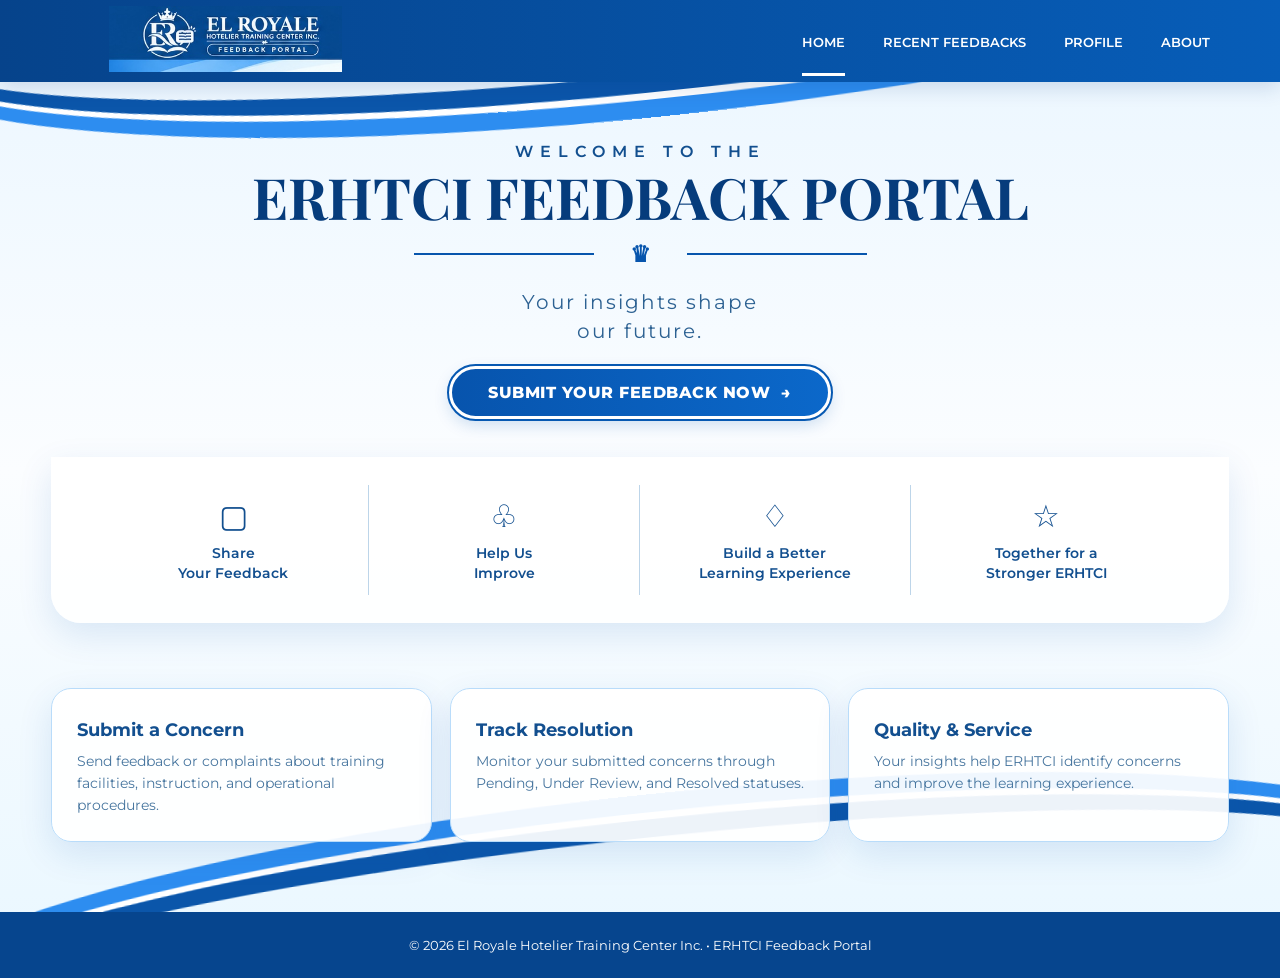
<file: index.html>
<!doctype html>
<html lang="en">

<head>
  <meta charset="UTF-8">
  <meta name="viewport" content="width=device-width,initial-scale=1.0">
  <title>ERHTCI Feedback Portal</title>
  <link rel="stylesheet" href="styles.css">
</head>

<body>
  <header class="navbar">
    <a href="index.html"><img class="nav-logo" src="erhtci-logo.jpg" alt="ERHTCI Feedback Portal"></a>
    <nav class="nav-links"><a class="active" href="index.html">HOME</a><a class="" href="feedbacks.html">RECENT
        FEEDBACKS</a><a class="" href="profile.html">PROFILE</a><a class="" href="about.html">ABOUT</a></nav>
  </header>
  <main class="container">
    <section class="hero">
      <div class="kicker">WELCOME TO THE</div>
      <h1>ERHTCI FEEDBACK PORTAL</h1>
      <div class="crown-line"><span></span><b class="crown">♛</b><span></span></div>
      <p class="subtitle" id="homeSubtitle">Your insights shape<br>our future.</p><a class="primary-btn" id="homeAction"
        href="feedbacks.html#submit">SUBMIT YOUR FEEDBACK NOW&nbsp; →</a>
    </section>
    <section class="home-features">
      <div class="feature">
        <div class="feature-icon">▢</div>
        <p>Share<br>Your Feedback</p>
      </div>
      <div class="feature">
        <div class="feature-icon">♧</div>
        <p>Help Us<br>Improve</p>
      </div>
      <div class="feature">
        <div class="feature-icon">♢</div>
        <p>Build a Better<br>Learning Experience</p>
      </div>
      <div class="feature">
        <div class="feature-icon">☆</div>
        <p>Together for a<br>Stronger ERHTCI</p>
      </div>
    </section>
    <section class="info-strip">
      <div class="info-card">
        <h3>Submit a Concern</h3>
        <p>Send feedback or complaints about training facilities, instruction, and operational procedures.</p>
      </div>
      <div class="info-card">
        <h3>Track Resolution</h3>
        <p>Monitor your submitted concerns through Pending, Under Review, and Resolved statuses.</p>
      </div>
      <div class="info-card">
        <h3>Quality & Service</h3>
        <p>Your insights help ERHTCI identify concerns and improve the learning experience.</p>
      </div>
    </section>
  </main>
  <footer class="footer">© 2026 El Royale Hotelier Training Center Inc. • ERHTCI Feedback Portal</footer>
  <script src="script.js"></script>
</body>

</html>
</file>
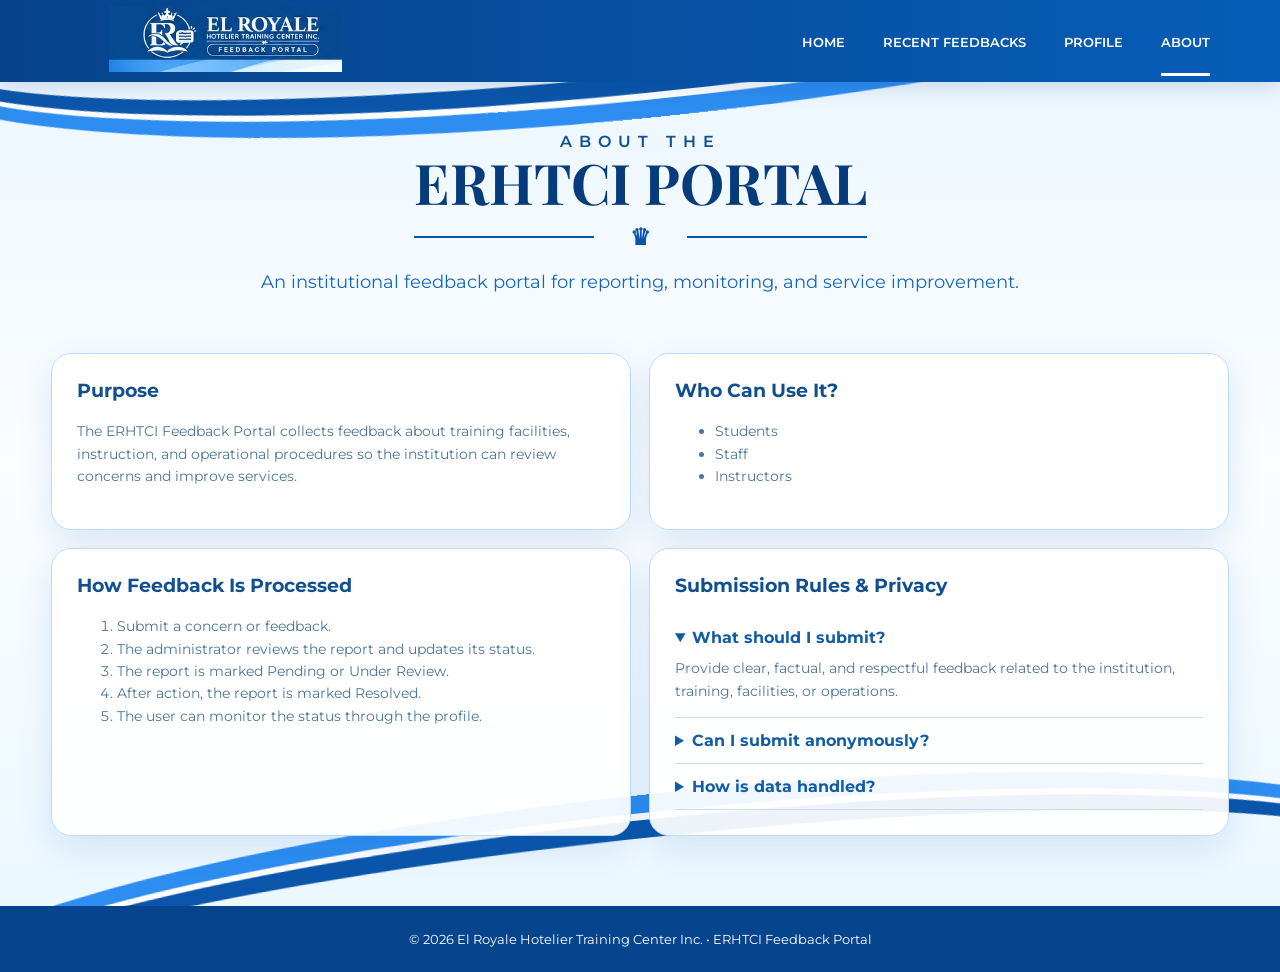
<file: about.html>
<!doctype html>
<html lang="en">

<head>
  <meta charset="UTF-8">
  <meta name="viewport" content="width=device-width,initial-scale=1.0">
  <title>About | ERHTCI Feedback Portal</title>
  <link rel="stylesheet" href="styles.css">
</head>

<body>
  <header class="navbar">
    <a href="index.html"><img class="nav-logo" src="erhtci-logo.jpg" alt="ERHTCI Feedback Portal"></a>
    <nav class="nav-links"><a class="" href="index.html">HOME</a><a class="" href="feedbacks.html">RECENT
        FEEDBACKS</a><a class="" href="profile.html">PROFILE</a><a class="active" href="about.html">ABOUT</a></nav>
  </header>
  <main class="container">
    <section class="section-head">
      <div class="kicker">ABOUT THE</div>
      <h1 class="section-title">ERHTCI PORTAL</h1>
      <div class="crown-line"><span></span><b class="crown">♛</b><span></span></div>
      <p>An institutional feedback portal for reporting, monitoring, and service improvement.</p>
    </section>
    <section class="about-grid">
      <article class="card about-card">
        <h3>Purpose</h3>
        <p>The ERHTCI Feedback Portal collects feedback about training facilities, instruction, and operational
          procedures so the institution can review concerns and improve services.</p>
      </article>
      <article class="card about-card">
        <h3>Who Can Use It?</h3>
        <ul>
          <li>Students</li>
          <li>Staff</li>
          <li>Instructors</li>
        </ul>
      </article>
      <article class="card about-card">
        <h3 id="feedbackProcessTitle">How Feedback Is Processed</h3>
        <ol id="feedbackProcess">
          <li>Submit a concern or feedback.</li>
          <li>The administrator reviews the report and updates its status.</li>
          <li>The report is marked Pending or Under Review.</li>
          <li>After action, the report is marked Resolved.</li>
          <li>The user can monitor the status through the profile.</li>
        </ol>
      </article>
      <article class="card about-card faq">
        <h3>Submission Rules & Privacy</h3>
        <details open>
          <summary>What should I submit?</summary>
          <p>Provide clear, factual, and respectful feedback related to the institution, training, facilities, or
            operations.</p>
        </details>
        <details>
          <summary>Can I submit anonymously?</summary>
          <p>Yes. Anonymous submissions are linked to your account for private status tracking, but your name is hidden
            from public feedback cards. Everyone signed in can see feedback statuses and administrator responses. The
            administrator can see the submitter identity.</p>
        </details>
        <details>
          <summary>How is data handled?</summary>
          <p>Feedback and accounts are stored in the configured database. Anonymous feedback hides the submitter name
            from public views, not from the administrator. Use this system only after reviewing the institution's
            privacy policy, access rules, and deployment security.</p>
        </details>
      </article>
    </section>
  </main>
  <footer class="footer">© 2026 El Royale Hotelier Training Center Inc. • ERHTCI Feedback Portal</footer>
  <script src="script.js"></script>
</body>

</html>
</file>
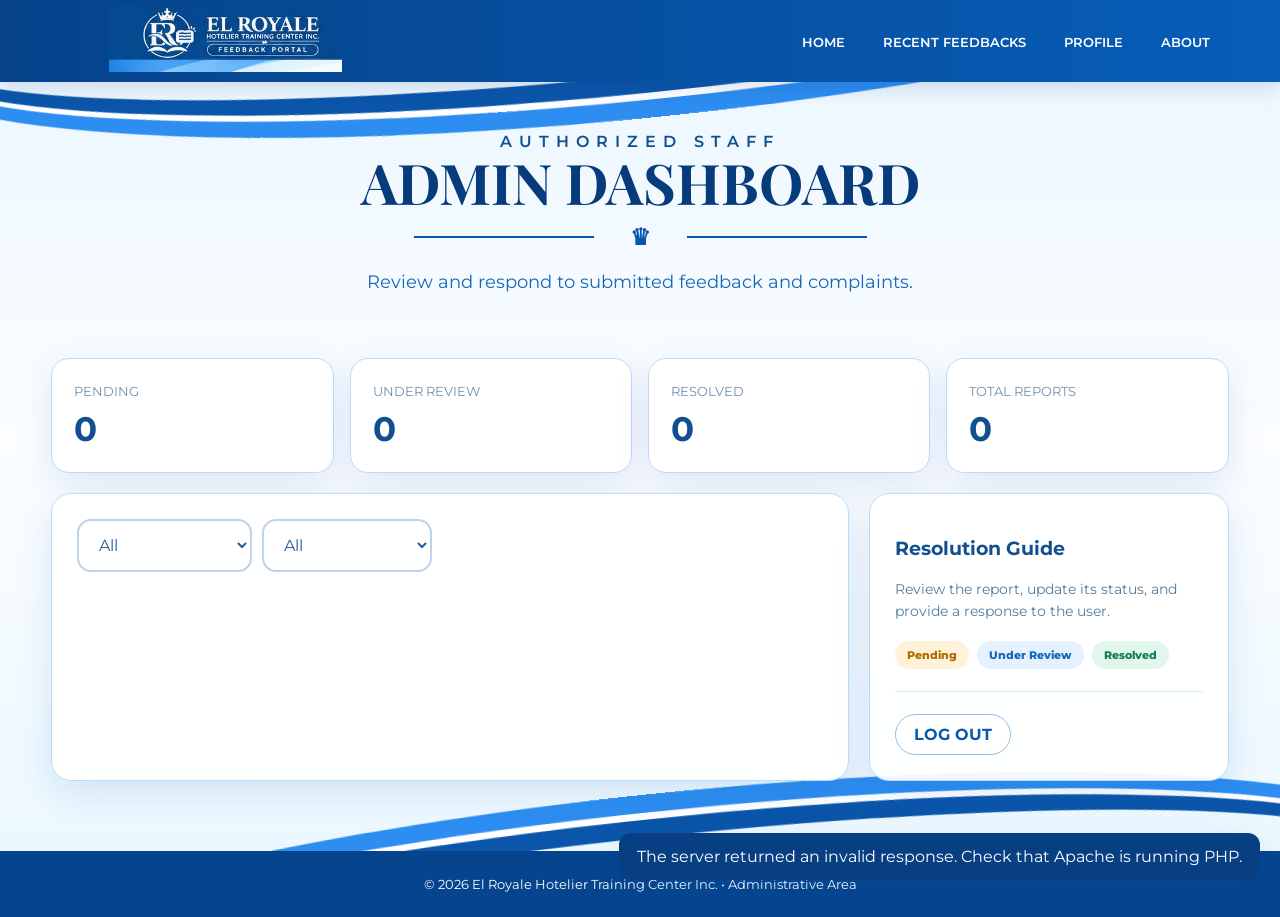
<file: admin.html>
<!doctype html>
<html lang="en">

<head>
  <meta charset="UTF-8">
  <meta name="viewport" content="width=device-width,initial-scale=1.0">
  <title>Admin Dashboard | ERHTCI</title>
  <link rel="stylesheet" href="styles.css">
</head>

<body>
  <header class="navbar">
    <a href="index.html"><img class="nav-logo" src="erhtci-logo.jpg" alt="ERHTCI Feedback Portal"></a>
    <nav class="nav-links"><a class="" href="index.html">HOME</a><a class="" href="feedbacks.html">RECENT
        FEEDBACKS</a><a class="" href="profile.html">PROFILE</a><a class="" href="about.html">ABOUT</a></nav>
  </header>
  <main class="container">
    <section class="section-head">
      <div class="kicker">AUTHORIZED STAFF</div>
      <h1 class="section-title">ADMIN DASHBOARD</h1>
      <div class="crown-line"><span></span><b class="crown">♛</b><span></span></div>
      <p>Review and respond to submitted feedback and complaints.</p>
      <p class="admin-welcome" id="adminWelcome" aria-live="polite"></p>
    </section>
    <section class="admin-stats">
      <div class="stat-card"><small>PENDING</small><strong id="pendingCount">0</strong></div>
      <div class="stat-card"><small>UNDER REVIEW</small><strong id="reviewCount">0</strong></div>
      <div class="stat-card"><small>RESOLVED</small><strong id="resolvedCount">0</strong></div>
      <div class="stat-card"><small>TOTAL REPORTS</small><strong id="totalCount">0</strong></div>
    </section>
    <section class="admin-layout">
      <article class="card">
        <div class="filter-bar">
          <select class="select" id="adminCategory">
            <option>All</option>
            <option>Facilities</option>
            <option>Instruction</option>
            <option>Instructor</option>
            <option>Operations</option>
            <option>Administration</option>
            <option>Student</option>
            <option>Faculty Staff</option>
          </select>
          <select class="select" id="adminStatus">
            <option>All</option>
            <option>Pending</option>
            <option>Under Review</option>
            <option>Resolved</option>
          </select>
        </div>
        <div class="issue-list" id="issueList"></div>
      </article>
      <aside class="card">
        <h3>Resolution Guide</h3>
        <p style="color:#527c9e;line-height:1.55;font-size:14px">Review the report, update its status, and provide a response to the user.</p>
        <div class="status-list" style="justify-content:flex-start"><span class="status pending">Pending</span><span
            class="status review">Under Review</span><span class="status resolved">Resolved</span></div>
        <hr style="border:0;border-top:1px solid #d7e8f6;margin:22px 0"><button class="ghost-btn" id="logout">LOG
          OUT</button>
      </aside>
    </section>
  </main>
  <footer class="footer">© 2026 El Royale Hotelier Training Center Inc. • Administrative Area</footer>
  <div id="toast" class="toast"></div>
  <script src="script.js"></script>
</body>

</html>
</file>
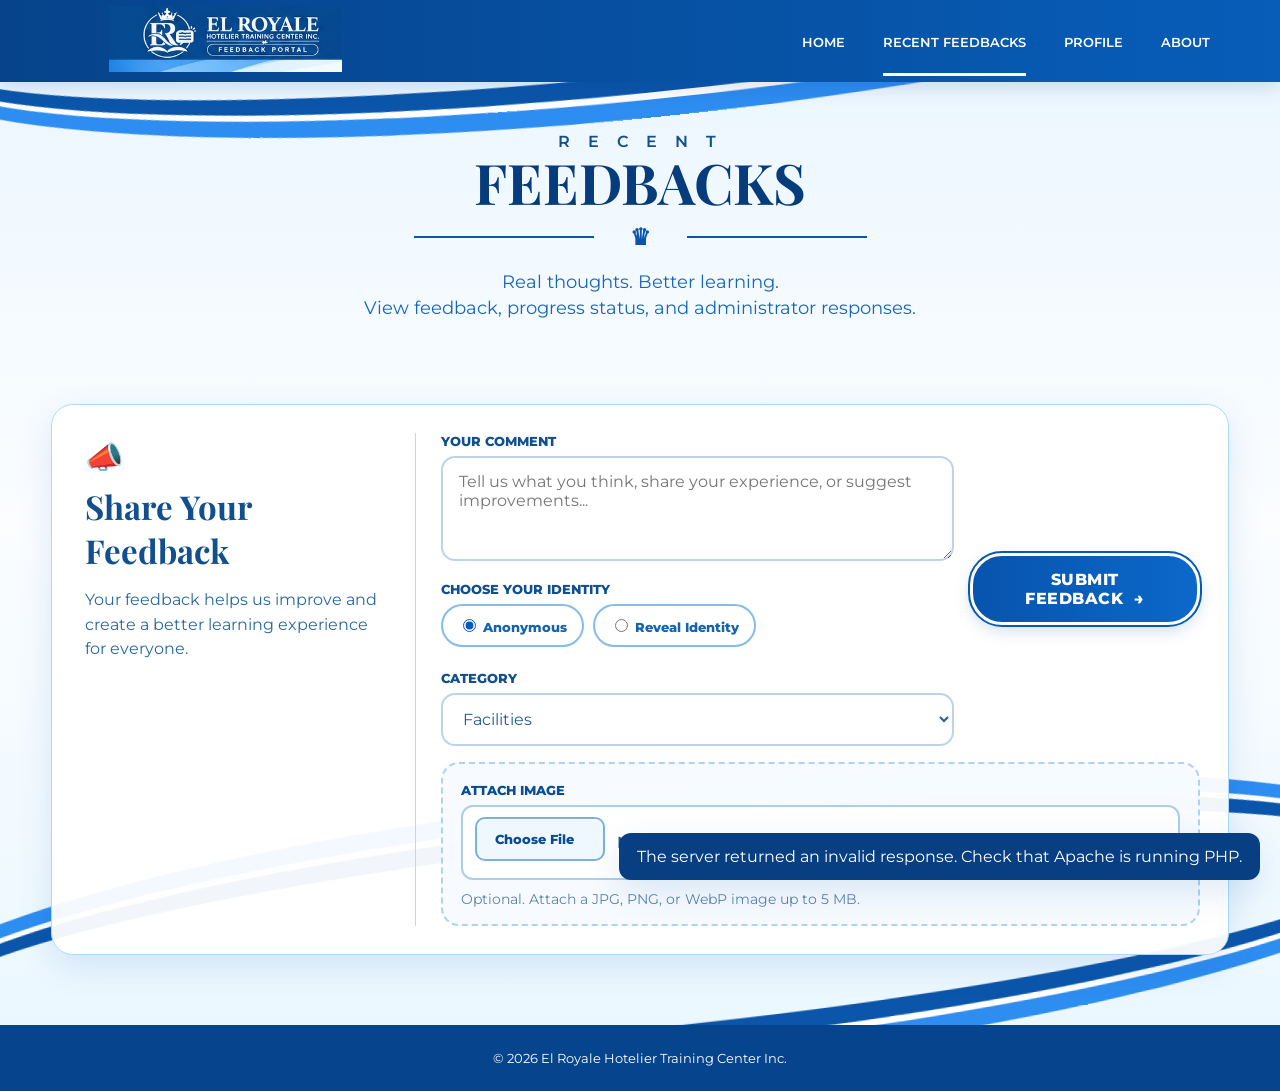
<file: feedbacks.html>
<!doctype html>
<html lang="en">

<head>
  <meta charset="UTF-8">
  <meta name="viewport" content="width=device-width,initial-scale=1.0">
  <title>Recent Feedbacks | ERHTCI</title>
  <link rel="stylesheet" href="styles.css">
</head>

<body>
  <header class="navbar">
    <a href="index.html"><img class="nav-logo" src="erhtci-logo.jpg" alt="ERHTCI Feedback Portal"></a>
    <nav class="nav-links"><a class="" href="index.html">HOME</a><a class="active" href="feedbacks.html">RECENT
        FEEDBACKS</a><a class="" href="profile.html">PROFILE</a><a class="" href="about.html">ABOUT</a></nav>
  </header>
  <main class="container">
    <section class="section-head">
      <div class="kicker">R E C E N T</div>
      <h1 class="section-title">FEEDBACKS</h1>
      <div class="crown-line"><span></span><b class="crown">♛</b><span></span></div>
      <p>Real thoughts. Better learning.<br>View feedback, progress status, and administrator responses.</p>
    </section>
    <section id="feedbackGrid" class="feedback-grid"></section>
    <section class="submit-panel" id="submit">
      <div class="submit-intro">
        <div class="feature-icon">📣</div>
        <h2>Share Your Feedback</h2>
        <p>Your feedback helps us improve and create a better learning experience for everyone.</p>
      </div>
      <form class="feedback-form" id="feedbackForm">
        <div><label for="comment">YOUR COMMENT</label><textarea class="textarea" id="comment" maxlength="500"
            placeholder="Tell us what you think, share your experience, or suggest improvements..." required></textarea>
        </div>
        <div class="submit-action"><button class="primary-btn" type="submit">SUBMIT FEEDBACK&nbsp; →</button></div>
        <div class="identity"><label>CHOOSE YOUR IDENTITY</label>
          <div class="identity-options">
            <label><input type="radio" name="identity" value="anonymous" checked> Anonymous</label><label><input
                type="radio" name="identity" value="reveal"> Reveal Identity</label>
          </div>
        </div>
        <div><label for="category">CATEGORY</label><select class="select" id="category">
            <option>Facilities</option>
            <option>Instruction</option>
            <option>Instructor</option>
            <option>Operations</option>
            <option>Administration</option>
            <option>Student</option>
            <option>Faculty Staff</option>
          </select></div>
        <div class="field full photo-box">
          <label for="feedbackImage">ATTACH IMAGE</label>
          <div class="file-upload">
            <label class="file-btn" for="feedbackImage">Choose File</label>
            <span class="file-name" id="fileName">No file chosen</span>
            <input type="file" id="feedbackImage" accept=".jpg,.jpeg,.png,.webp,image/jpeg,image/png,image/webp">
          </div>
          <small>Optional. Attach a JPG, PNG, or WebP image up to 5 MB.</small>
        </div>
      </form>
    </section>
  </main>
  <footer class="footer">© 2026 El Royale Hotelier Training Center Inc.</footer>
  <div id="toast" class="toast"></div>
  <script src="script.js"></script>
</body>

</html>
</file>
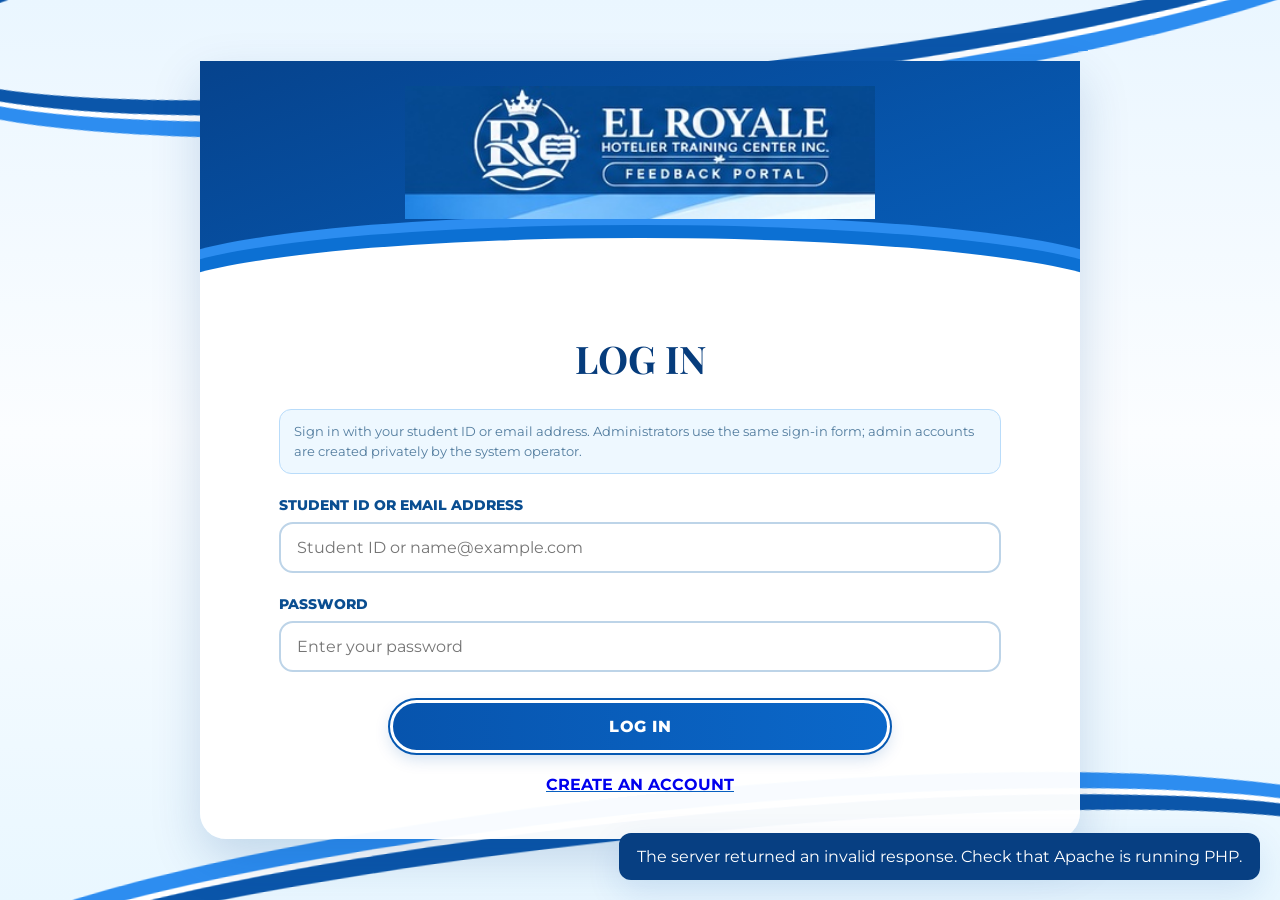
<file: login.html>
<!doctype html>
<html lang="en">

<head>
    <meta charset="UTF-8">
    <meta name="viewport" content="width=device-width,initial-scale=1.0">
    <title>Log In | ERHTCI</title>
    <link rel="stylesheet" href="styles.css">
</head>

<body>
    <div class="form-page">
        <section class="auth-card">
            <div class="auth-top"><img class="auth-logo" src="erhtci-logo.jpg" alt="ERHTCI"></div>
            <div class="auth-body">
                <h1 class="auth-title">LOG IN</h1>
                <p class="account-note">Sign in with your student ID or email address. Administrators use the same sign-in form; admin accounts are created privately by the system operator.</p>
                <form id="loginForm">
                    <div class="form-grid">
                        <div class="field full"><label for="loginIdentifier">STUDENT ID OR EMAIL ADDRESS</label>
                            <input class="input" id="loginIdentifier" autocomplete="username"
                                placeholder="Student ID or name@example.com" required></div>
                        <div class="field full"><label for="accountPassword">PASSWORD</label><input class="input" id="accountPassword"
                            autocomplete="current-password"
                            type="password" placeholder="Enter your password" required></div>
                    </div>
                    <div class="auth-action"><button class="primary-btn" type="submit">LOG IN</button></div>
                </form>
                <div class="auth-link"><a href="signup.html">CREATE AN ACCOUNT</a></div>
            </div>
        </section>
    </div>
    <div id="toast" class="toast"></div>
    <script src="script.js"></script>
</body>

</html>
</file>
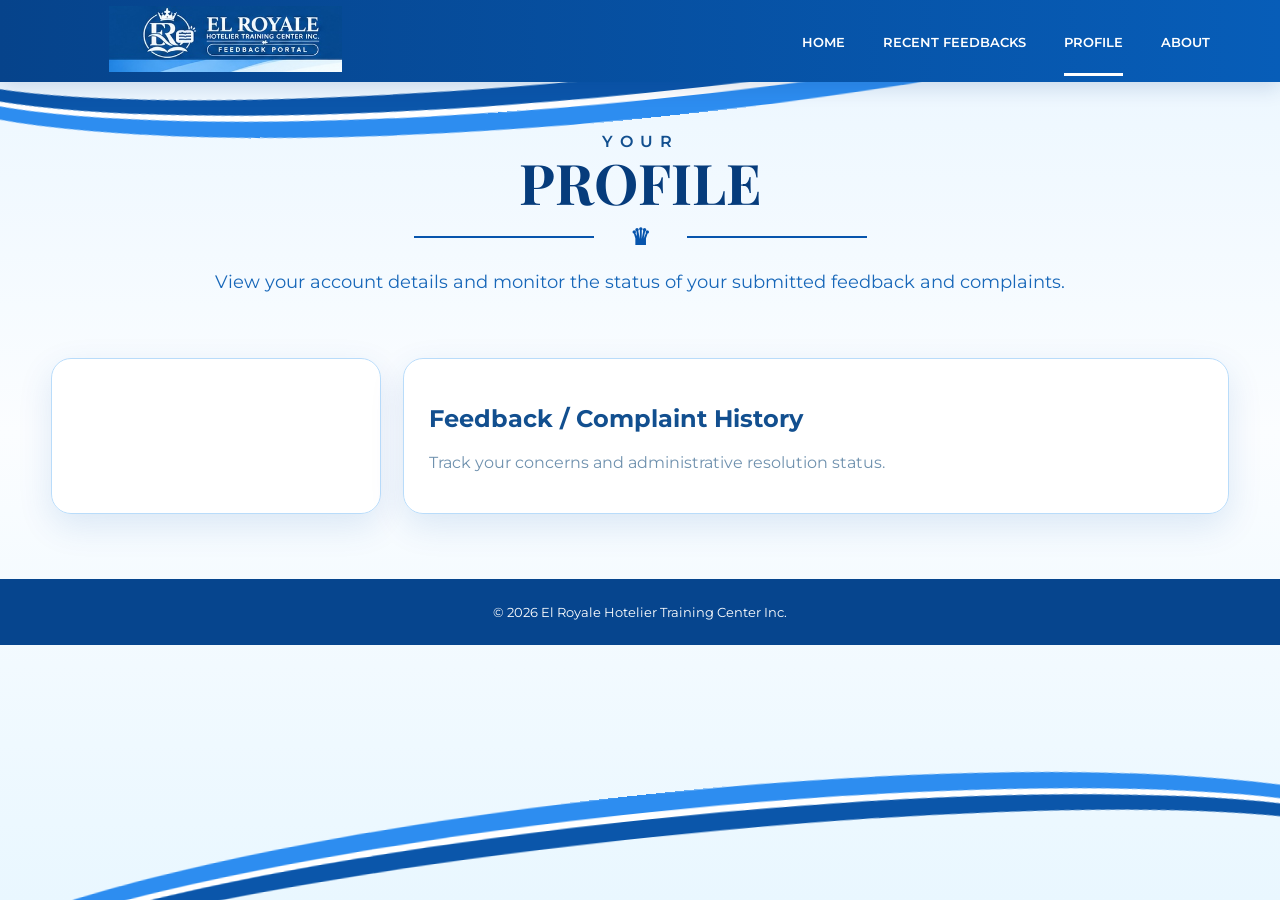
<file: profile.html>
<!doctype html>
<html lang="en">

<head>
  <meta charset="UTF-8">
  <meta name="viewport" content="width=device-width,initial-scale=1.0">
  <title>User Profile | ERHTCI</title>
  <link rel="stylesheet" href="styles.css">
</head>

<body>
  <header class="navbar">
    <a href="index.html"><img class="nav-logo" src="erhtci-logo.jpg" alt="ERHTCI Feedback Portal"></a>
    <nav class="nav-links"><a class="" href="index.html">HOME</a><a class="" href="feedbacks.html">RECENT
        FEEDBACKS</a><a class="active" href="profile.html">PROFILE</a><a class="" href="about.html">ABOUT</a></nav>
  </header>
  <main class="container">
    <section class="section-head">
      <div class="kicker">YOUR</div>
      <h1 class="section-title">PROFILE</h1>
      <div class="crown-line"><span></span><b class="crown">♛</b><span></span></div>
      <p>View your account details and monitor the status of your submitted feedback and complaints.</p>
    </section>
    <section class="profile-grid">
      <article class="card profile-card" id="profileDetails"></article>
      <article class="card">
        <h2>Feedback / Complaint History</h2>
        <p style="color:#6f91ae">Track your concerns and administrative resolution status.</p>
        <div id="profileHistory"></div>
      </article>
    </section>
  </main>
  <footer class="footer">© 2026 El Royale Hotelier Training Center Inc.</footer>
  <script src="script.js"></script>
</body>

</html>
</file>
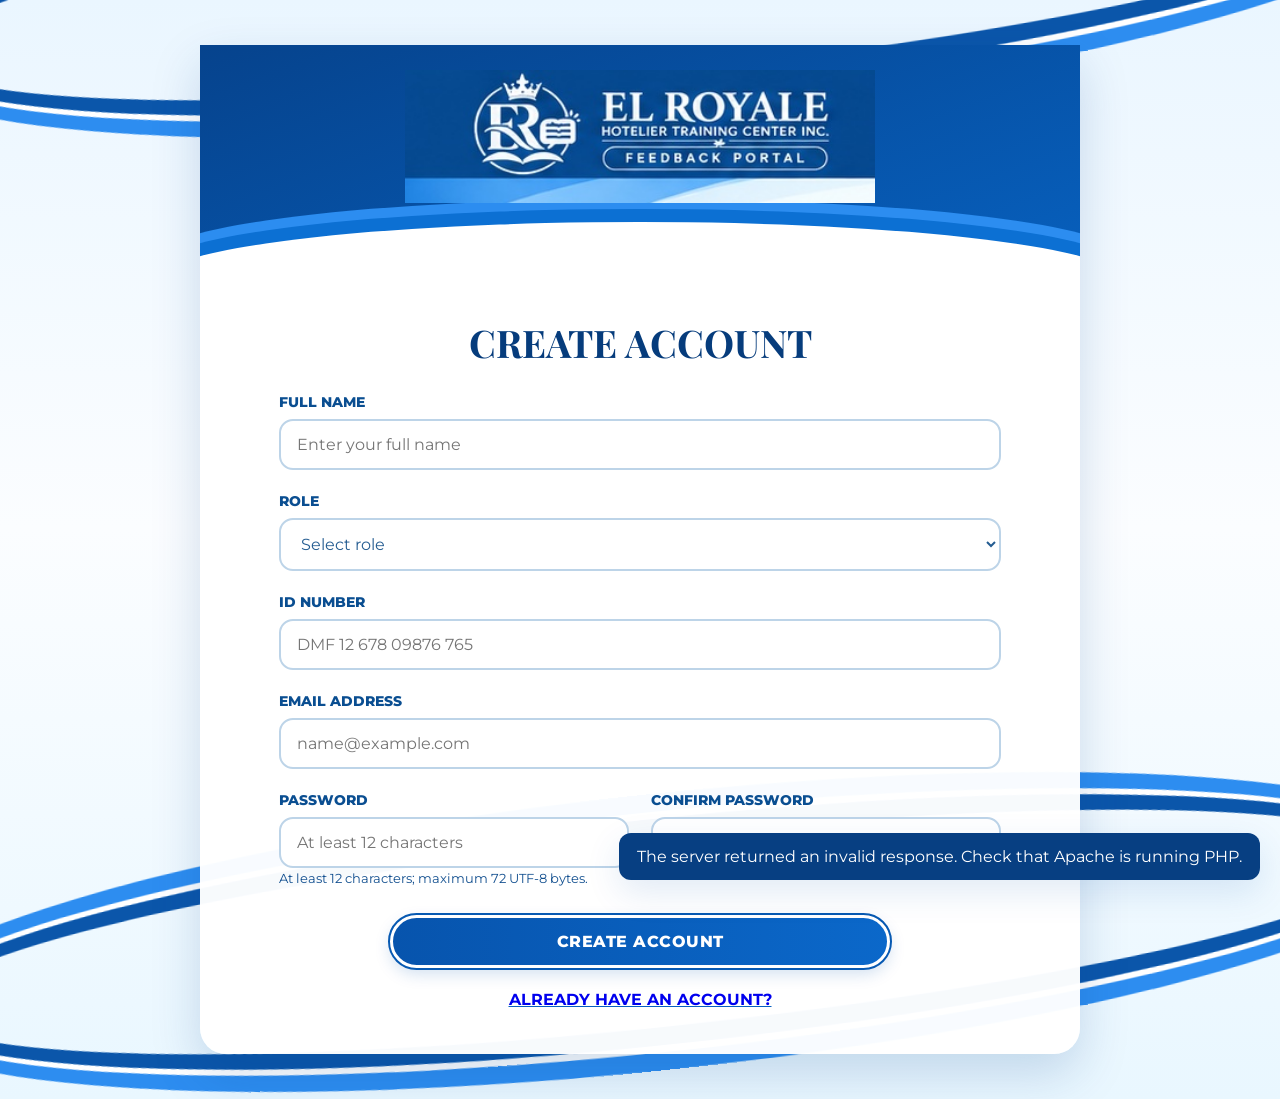
<file: signup.html>
<!doctype html>
<html lang="en">

<head>
    <meta charset="UTF-8">
    <meta name="viewport" content="width=device-width,initial-scale=1.0">
    <title>Create Account | ERHTCI</title>
    <link rel="stylesheet" href="styles.css">
</head>

<body>
    <div class="form-page">
        <section class="auth-card">
            <div class="auth-top"><img class="auth-logo" src="erhtci-logo.jpg" alt="ERHTCI"></div>
            <div class="auth-body">
                <h1 class="auth-title">CREATE ACCOUNT</h1>
                <form id="signupForm">
                    <div class="form-grid">
                        <div class="field full"><label for="fullName">FULL NAME</label><input class="input"
                                id="fullName" placeholder="Enter your full name" required></div>
                        <div class="field full"><label for="role">ROLE</label><select class="select" id="role" required>
                                <option value="">Select role</option>
                                <option>Student</option>
                                <option>Staff</option>
                                <option>Instructor</option>
                            </select></div>
                        <div class="field full" id="idNumberField"><label for="idNumber">ID NUMBER</label><input
                                class="input" id="idNumber" placeholder="DMF 12 678 09876 765"
                                pattern="[A-Za-z]{3}\s\d{2}\s\d{3}\s\d{5}\s\d{3}"
                                title="Use format like DMF 12 678 09876 765" disabled></div>
                        <div class="field full" id="emailField"><label for="email">EMAIL ADDRESS</label><input
                                class="input" id="email" type="email" placeholder="name@example.com" autocomplete="username" disabled></div>
                        <div class="field" id="passwordField"><label for="password">PASSWORD</label><input class="input"
                            id="password" type="password" minlength="12" autocomplete="new-password" placeholder="At least 12 characters" required>
                            <small>At least 12 characters; maximum 72 UTF-8 bytes.</small>
                        </div>
                        <div class="field" id="confirmPasswordField"><label for="confirmPassword">CONFIRM
                            PASSWORD</label><input class="input" id="confirmPassword" type="password" minlength="12" autocomplete="new-password"
                            placeholder="Confirm password" required></div>
                    </div>
                    <div class="auth-action"><button class="primary-btn" type="submit">CREATE ACCOUNT</button></div>
                </form>
                <div class="auth-link"><a href="login.html">ALREADY HAVE AN ACCOUNT?</a></div>
            </div>
        </section>
    </div>
    <div id="toast" class="toast"></div>
    <script src="script.js"></script>
</body>

</html>
</file>
<file: styles.css>
@import url('https://fonts.googleapis.com/css2?family=Montserrat:wght@400;500;600;700;800&family=Playfair+Display:wght@600;700;800&display=swap');

:root {
  --royal: #0755ad;
  --royal2: #0b68c9;
  --dark: #073c7c;
  --text: #124f8f;
  --muted: #6e8eae;
  --light: #eef8ff;
  --white: #ffffff;
  --border: #b9dcfa;
  --success: #20a36a;
  --warning: #e89b21;
  --danger: #d84a4a;
  --shadow: 0 12px 35px rgba(7, 85, 173, .12);
}

* {
  box-sizing: border-box
}

html {
  scroll-behavior: smooth
}

body {
  margin: 0;
  min-height: 100vh;
  font-family: Montserrat, Arial, sans-serif;
  color: var(--text);
  background: linear-gradient(180deg, #eaf6ff, #fbfdff 48%, #e9f7ff);
}

body:before,
body:after {
  content: "";
  position: fixed;
  z-index: -1;
  pointer-events: none;
  left: -8%;
  width: 116%;
  height: 190px;
  border-radius: 50%;
  transform: rotate(-6deg);
}

body:before {
  top: -135px;
  border: 18px solid #0b56aa;
  box-shadow: 0 0 0 7px #fff, 0 0 0 25px #2d8df0
}

body:after {
  bottom: -145px;
  border: 18px solid #0b56aa;
  box-shadow: 0 0 0 7px #fff, 0 0 0 25px #2d8df0
}

a {
  text-decoration: none
}

button,
input,
select,
textarea {
  font: inherit
}

button {
  cursor: pointer
}

.navbar {
  position: sticky;
  top: 0;
  z-index: 50;
  height: 82px;
  display: flex;
  align-items: center;
  justify-content: space-between;
  padding: 7px 5.5%;
  background: linear-gradient(90deg, #06438b, #075db8);
  box-shadow: 0 5px 20px rgba(0, 50, 120, .16);
}

.nav-logo {
  width: 310px;
  height: 66px;
  object-fit: contain
}

.nav-links {
  display: flex;
  gap: 38px;
  align-items: center
}

.nav-links a {
  color: #fff;
  font-size: 13px;
  font-weight: 600;
  padding: 27px 0 23px;
  border-bottom: 3px solid transparent
}

.nav-links a:hover,
.nav-links a.active {
  border-color: #fff
}

.container {
  width: min(1380px, 92%);
  margin: auto;
  position: relative
}

.hero {
  text-align: center;
  padding: 60px 15px 38px
}

.kicker {
  font-size: 16px;
  letter-spacing: 7px;
  font-weight: 600
}

.serif {
  font-family: "Playfair Display", Georgia, serif
}

.hero h1,
.section-title {
  font-family: "Playfair Display", Georgia, serif;
  font-size: 57px;
  line-height: 1.1;
  color: #063c7c;
  margin: 4px 0 12px
}

.crown-line {
  display: flex;
  justify-content: center;
  align-items: center;
  gap: 18px;
  margin: 10px auto 14px
}

.crown-line:before,
.crown-line:after {
  content: "";
  width: 180px;
  height: 2px;
  background: var(--royal)
}

.crown {
  font-size: 23px;
  color: var(--royal)
}

.subtitle {
  font-size: 20px;
  line-height: 1.45;
  letter-spacing: 2px;
  color: #2c6192
}

.primary-btn {
  display: inline-flex;
  align-items: center;
  justify-content: center;
  background: linear-gradient(90deg, #0754ad, #0b68ca);
  color: white;
  border: 3px solid #fff;
  outline: 2px solid #0759b2;
  border-radius: 32px;
  padding: 14px 36px;
  font-weight: 800;
  letter-spacing: .5px;
  box-shadow: 0 6px 16px rgba(7, 85, 173, .18);
  transition: .2s
}

.primary-btn:hover {
  transform: translateY(-2px);
  filter: brightness(1.05)
}

.ghost-btn {
  border: 1px solid #8dbde8;
  background: #fff;
  color: #0759ad;
  border-radius: 22px;
  padding: 10px 18px;
  font-weight: 700
}

.home-features {
  display: grid;
  grid-template-columns: repeat(4, 1fr);
  background: rgba(255, 255, 255, .88);
  border-radius: 0 0 30px 30px;
  padding: 28px 4%;
  box-shadow: var(--shadow);
  margin-bottom: 65px
}

.feature {
  text-align: center;
  padding: 12px 20px;
  border-right: 1px solid #bdd5e9
}

.feature:last-child {
  border: 0
}

.feature-icon {
  font-size: 31px;
  margin-bottom: 8px
}

.feature p {
  margin: 0;
  font-weight: 600;
  line-height: 1.45;
  font-size: 14px
}

.info-strip {
  display: grid;
  grid-template-columns: repeat(3, 1fr);
  gap: 18px;
  margin: 20px 0 70px
}

.info-card,
.card {
  background: rgba(255, 255, 255, .93);
  border: 1px solid var(--border);
  border-radius: 20px;
  padding: 25px;
  box-shadow: var(--shadow)
}

.info-card h3 {
  margin: 5px 0 10px;
  font-size: 18px
}

.info-card p {
  margin: 0;
  color: #47769f;
  line-height: 1.55;
  font-size: 14px
}

.section-head {
  text-align: center;
  padding: 50px 10px 25px
}

.section-head .section-title {
  margin: 0;
  font-size: 56px
}

.section-head p {
  font-size: 18px;
  color: #1767b9;
  line-height: 1.45
}

.section-head .admin-welcome {
  color: #527c9e;
  font-weight: 700;
  max-width: 800px;
  margin: 5px auto
}

.form-page {
  min-height: 100vh;
  min-height: 100svh;
  display: flex;
  align-items: center;
  justify-content: center;
  padding: clamp(16px, 5vh, 55px) 15px
}

.auth-card {
  width: min(880px, 96vw);
  background: rgba(255, 255, 255, .97);
  border-radius: 0 0 26px 26px;
  overflow: hidden;
  box-shadow: 0 20px 50px rgba(0, 65, 140, .18)
}

.auth-top {
  background: linear-gradient(160deg, #06438d, #075fbc);
  padding: 25px 25px 55px;
  position: relative;
  text-align: center
}

.auth-top:after {
  content: "";
  position: absolute;
  left: -5%;
  right: -5%;
  bottom: -50px;
  height: 90px;
  background: #fff;
  border-radius: 50% 50% 0 0/65% 65% 0 0;
  box-shadow: 0 -13px 0 #0c70d3, 0 -23px 0 #2c8df0
}

.auth-logo {
  width: min(470px, 85%);
  height: auto;
  position: relative;
  z-index: 2
}

.auth-body {
  padding: 55px 9% 45px
}

.auth-title {
  text-align: center;
  font-family: "Playfair Display", Georgia, serif;
  font-size: 38px;
  color: #063c7c;
  margin: 0 0 25px
}

.account-note {
  margin: 0 0 22px;
  padding: 12px 14px;
  border: 1px solid #b9dcfa;
  border-radius: 12px;
  background: #eef8ff;
  color: #527c9e;
  font-size: 13px;
  line-height: 1.5
}

.form-grid {
  display: grid;
  grid-template-columns: 1fr 1fr;
  gap: 22px
}

.field.full {
  grid-column: 1/-1
}

.field label {
  display: block;
  font-weight: 800;
  font-size: 14px;
  margin-bottom: 8px;
  color: #0a4e91
}

.input,
.select,
.textarea {
  width: 100%;
  border: 2px solid #bdd4e8;
  border-radius: 14px;
  padding: 14px 16px;
  outline: 0;
  background: #fff;
  color: #245c91
}

.input:focus,
.select:focus,
.textarea:focus {
  border-color: #4095df;
  box-shadow: 0 0 0 3px rgba(64, 149, 223, .12)
}

.auth-action {
  text-align: center;
  margin-top: 28px
}

.auth-action .primary-btn {
  width: min(100%, 500px)
}

.auth-link {
  text-align: center;
  margin-top: 22px;
  color: #075fc0;
  font-weight: 700;
  text-decoration: underline
}

.profile-grid {
  display: grid;
  grid-template-columns: 330px 1fr;
  gap: 22px;
  margin: 20px 0 65px
}

.profile-card {
  text-align: center
}

.avatar-large {
  width: 105px;
  height: 105px;
  margin: 0 auto 15px;
  border-radius: 50%;
  display: grid;
  place-items: center;
  font-size: 50px;
  background: linear-gradient(#9bd0f8, #dff3ff)
}

.profile-card h2 {
  margin: 8px 0 5px
}

.profile-label {
  margin-bottom: 0 !important;
  color: #527c9e !important;
  font-size: 12px;
  font-weight: 800;
  letter-spacing: 1px
}

.profile-card p {
  color: #6d8ba9;
  margin: 5px 0
}

.status-list {
  display: flex;
  gap: 8px;
  flex-wrap: wrap;
  justify-content: center;
  margin-top: 18px
}

.status {
  display: inline-block;
  padding: 7px 12px;
  border-radius: 20px;
  font-size: 11px;
  font-weight: 800
}

.pending {
  background: #fff2d8;
  color: #ad6d00
}

.review {
  background: #e6f1ff;
  color: #1768b7
}

.resolved {
  background: #e1f7ed;
  color: #178050
}

.table-wrap {
  overflow: auto
}

table {
  width: 100%;
  border-collapse: collapse;
  font-size: 13px
}

th,
td {
  padding: 14px 12px;
  border-bottom: 1px solid #d7e8f6;
  text-align: left
}

th {
  color: #0755ad;
  background: #f4faff
}

td {
  color: #416f97
}

.feedback-grid {
  display: grid;
  grid-template-columns: repeat(3, 1fr);
  align-items: start;
  gap: 18px;
  margin: 15px 1% 25px
}

.feedback-card {
  background: rgba(255, 255, 255, .93);
  border: 1px solid var(--border);
  border-radius: 18px;
  padding: 20px;
  box-shadow: 0 5px 16px rgba(20, 100, 180, .07)
}

.person {
  display: flex;
  gap: 12px;
  align-items: center
}

.avatar {
  width: 52px;
  height: 52px;
  border-radius: 50%;
  display: grid;
  place-items: center;
  background: linear-gradient(#8bc5f3, #d9efff);
  font-size: 26px
}

.person strong {
  display: block;
  font-size: 15px
}

.person small {
  color: #5595d4
}

.feedback-text {
  font-size: 14px;
  line-height: 1.5;
  font-style: italic;
  color: #125ba8;
  margin: 13px 0
}

.public-feedback-status {
  margin-top: 15px
}

.public-feedback-response {
  margin-top: 14px;
  padding: 12px 14px;
  border-left: 3px solid #0b68c9;
  border-radius: 0 10px 10px 0;
  background: #eef8ff;
  color: #124f8f;
  font-size: 13px;
  line-height: 1.5
}

.public-feedback-response p {
  margin: 5px 0 0
}

.card-footer {
  display: flex;
  justify-content: space-between;
  font-size: 12px;
  color: #4c88c1
}

.submit-panel {
  display: grid;
  grid-template-columns: 30% 1fr;
  gap: 25px;
  background: rgba(255, 255, 255, .95);
  border: 1px solid #abd9ff;
  border-radius: 22px;
  padding: 28px;
  margin: 20px 0 70px;
  box-shadow: var(--shadow)
}

.submit-intro {
  border-right: 1px solid #bdd8ed;
  padding: 5px 28px 5px 5px
}

.submit-intro h2 {
  font-family: "Playfair Display", Georgia, serif;
  font-size: 33px;
  margin: 5px 0 12px
}

.submit-intro p {
  line-height: 1.55;
  color: #28689e
}

.feedback-form {
  display: grid;
  grid-template-columns: 1fr 230px;
  gap: 16px;
  align-items: end
}

.feedback-form label {
  font-size: 13px;
  font-weight: 800;
  display: block;
  margin-bottom: 7px
}

.textarea {
  min-height: 105px;
  resize: vertical
}

.identity {
  grid-column: 1/2
}

.identity-options {
  display: flex;
  gap: 9px;
  flex-wrap: wrap
}

.identity-options label {
  border: 2px solid #86bceb;
  border-radius: 25px;
  padding: 10px 15px;
  color: #1663ae;
  cursor: pointer
}

.identity-options input {
  accent-color: #075bb7
}

.photo-box {
  grid-column: 1 / -1;
  border: 2px dashed #acd3f3;
  border-radius: 18px;
  padding: 18px 18px 16px;
  color: #2e78bb;
  background: rgba(247, 251, 255, .9)
}

.photo-box small {
  display: block;
  margin-top: 10px;
  color: #5a84af;
  font-size: 14px
}

.file-upload {
  display: flex;
  align-items: center;
  gap: 12px;
  flex-wrap: wrap;
  border: 2px solid #abcee9;
  border-radius: 12px;
  padding: 10px 12px;
  background: #fff;
  min-height: 58px
}

.file-upload input[type="file"] {
  display: none
}

.file-btn {
  display: inline-flex;
  align-items: center;
  justify-content: center;
  background: #f0f8ff;
  color: #0d5ca9;
  border: 2px solid #7ab1df;
  border-radius: 10px;
  padding: 12px 18px;
  font-weight: 700;
  cursor: pointer;
  transition: .2s;
  min-width: 130px;
  box-shadow: inset 0 1px 0 rgba(255, 255, 255, .9)
}

.file-btn:hover {
  transform: translateY(-1px);
  filter: brightness(1.02)
}

.file-name {
  color: #2a5c8d;
  font-weight: 600;
  min-width: 160px
}

.feedback-image-wrap {
  margin-top: 14px;
  border-radius: 12px;
  overflow: hidden;
  border: 1px solid #d1e7fa;
  background: #f3f9ff
}

.feedback-image-wrap img,
.issue-image {
  width: 100%;
  max-height: 220px;
  object-fit: cover;
  display: block
}

.issue-image {
  max-height: 180px;
  margin-top: 12px;
  border-radius: 10px;
  border: 1px solid #d3e7fb
}

.submit-action {
  grid-column: 2;
  grid-row: 1/4;
  align-self: center
}

.admin-stats {
  display: grid;
  grid-template-columns: repeat(4, 1fr);
  gap: 16px;
  margin: 20px 0
}

.stat-card {
  background: #fff;
  border: 1px solid var(--border);
  border-radius: 18px;
  padding: 22px;
  box-shadow: var(--shadow)
}

.stat-card small {
  color: #6f91ae
}

.stat-card strong {
  display: block;
  font-size: 34px;
  margin-top: 8px
}

.admin-layout {
  display: grid;
  grid-template-columns: 1fr 360px;
  gap: 20px;
  margin-bottom: 70px
}

.filter-bar {
  display: flex;
  gap: 10px;
  flex-wrap: wrap;
  margin-bottom: 15px
}

.filter-bar .input,
.filter-bar .select {
  width: auto;
  min-width: 170px
}

.issue-list {
  display: grid;
  gap: 12px
}

.issue {
  border: 1px solid var(--border);
  border-radius: 16px;
  padding: 17px;
  background: #fff
}

.issue-top {
  display: flex;
  justify-content: space-between;
  gap: 12px
}

.issue h4 {
  margin: 0 0 5px
}

.issue p {
  margin: 6px 0;
  color: #507b9e;
  font-size: 13px;
  line-height: 1.45
}

.issue-actions {
  display: flex;
  gap: 8px;
  flex-wrap: wrap;
  margin-top: 12px
}

.about-grid {
  display: grid;
  grid-template-columns: repeat(2, 1fr);
  gap: 18px;
  margin: 15px 0 70px
}

.about-card h3 {
  margin-top: 0
}

.about-card p,
.about-card li {
  line-height: 1.6;
  color: #4d769a;
  font-size: 14px
}

.faq details {
  border-bottom: 1px solid #c8deef;
  padding: 13px 0
}

.faq summary {
  font-weight: 700;
  cursor: pointer;
  color: #125ca5
}

.faq p {
  margin: 10px 0 2px
}

.footer {
  position: relative;
  z-index: 2;
  background: #06458e;
  color: white;
  text-align: center;
  padding: 25px 15px;
  margin-top: 25px;
  font-size: 13px
}

.toast {
  position: fixed;
  right: 20px;
  bottom: 20px;
  z-index: 100;
  display: none;
  background: #073f82;
  color: white;
  padding: 14px 18px;
  border-radius: 12px;
  box-shadow: var(--shadow)
}

@media(max-width:1000px) {
  .nav-links {
    gap: 18px
  }

  .feedback-grid {
    grid-template-columns: 1fr 1fr
  }

  .profile-grid,
  .admin-layout {
    grid-template-columns: 1fr
  }

  .admin-stats {
    grid-template-columns: 1fr 1fr
  }
}

@media(max-width:760px) {
  .navbar {
    height: auto;
    flex-wrap: wrap;
    padding: 10px 5%;
    gap: 4px
  }

  .nav-logo {
    width: 240px;
    height: 52px
  }

  .nav-links {
    width: 100%;
    justify-content: space-between;
    gap: 8px;
    flex-wrap: wrap
  }

  .nav-links a {
    font-size: 10px;
    padding: 9px 0
  }

  .hero h1,
  .section-head .section-title {
    font-size: 39px
  }

  .kicker {
    font-size: 12px;
    letter-spacing: 4px
  }

  .subtitle {
    font-size: 16px
  }

  .home-features {
    grid-template-columns: 1fr 1fr
  }

  .feature:nth-child(2) {
    border-right: 0
  }

  .info-strip,
  .about-grid {
    grid-template-columns: 1fr
  }

  .form-grid {
    grid-template-columns: 1fr
  }

  .form-page {
    align-items: flex-start;
    padding: 14px 12px 20px
  }

  .auth-card {
    width: min(100%, 560px);
    margin: 0 auto
  }

  .auth-top {
    padding: 16px 20px 38px
  }

  .auth-logo {
    width: min(340px, 85%)
  }

  .auth-body {
    padding: 38px 7% 28px
  }

  .auth-title {
    margin-bottom: 18px
  }

  .form-grid {
    gap: 16px
  }

  .field.full {
    grid-column: auto
  }

  .submit-panel {
    grid-template-columns: 1fr;
    padding: 20px 16px
  }

  .submit-intro {
    border-right: 0;
    border-bottom: 1px solid #bdd8ed;
    padding: 5px 5px 20px
  }

  .feedback-form {
    grid-template-columns: 1fr
  }

  .identity {
    grid-column: auto
  }

  .submit-action {
    grid-column: auto;
    grid-row: auto
  }

  .submit-action .primary-btn,
  .auth-action .primary-btn {
    width: 100%
  }

  .primary-btn {
    width: 100%;
    padding: 15px 22px
  }

  .feedback-grid {
    grid-template-columns: 1fr
  }

  .file-upload {
    display: grid;
    grid-template-columns: 1fr;
    align-items: stretch
  }

  .file-btn,
  .file-name {
    width: 100%
  }

  .file-name {
    min-width: 0
  }
}

@media(max-width:500px) {
  .container {
    width: min(94vw, 100%)
  }

  .home-features {
    grid-template-columns: 1fr
  }

  .feature {
    border-right: 0;
    border-bottom: 1px solid #bdd5e9
  }

  .feature:last-child {
    border-bottom: 0
  }

  .admin-stats {
    grid-template-columns: 1fr
  }

  .nav-links {
    justify-content: center
  }

  .nav-links a {
    flex: 1 1 45%;
    text-align: center
  }

  .auth-body {
    padding: 32px 6% 24px
  }

  .auth-title {
    font-size: 32px
  }

  .submit-panel {
    margin: 20px 0 50px
  }

  .photo-box {
    padding: 14px 12px
  }
}

@media(max-height:700px) {
  .form-page {
    align-items: flex-start;
    padding-top: 12px;
    padding-bottom: 12px
  }

  .auth-top {
    padding-top: 12px;
    padding-bottom: 28px
  }

  .auth-logo {
    width: min(360px, 80%)
  }

  .auth-body {
    padding-top: 26px;
    padding-bottom: 22px
  }

  .auth-title {
    margin-bottom: 16px
  }

  .account-note {
    margin-bottom: 15px;
    padding: 9px 12px
  }

  .form-grid {
    gap: 14px
  }

  .auth-action {
    margin-top: 18px
  }

  .auth-link {
    margin-top: 14px
  }
}
</file>
